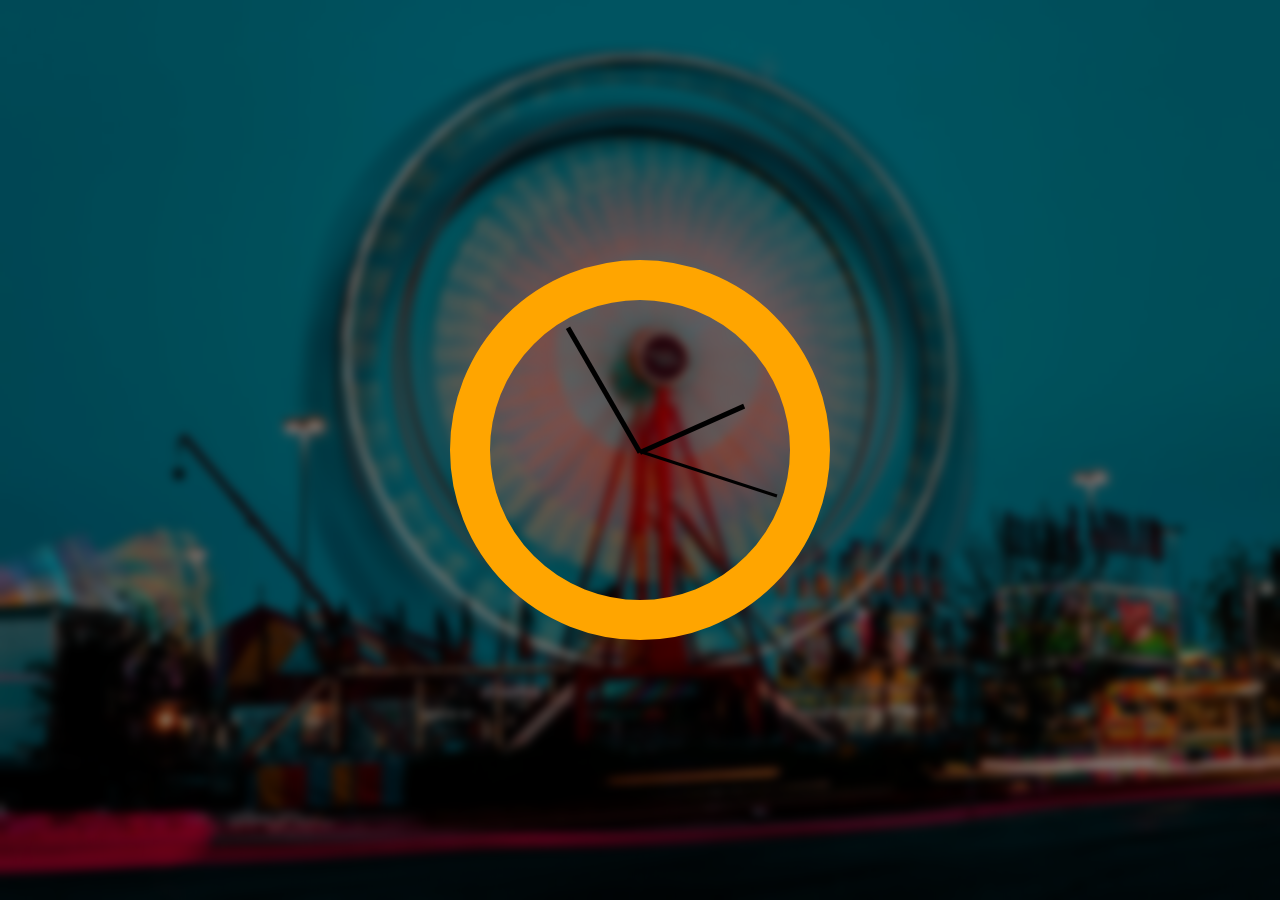
<file: clock/index.html>
<!DOCTYPE html>
<html>
  <head>
    <link rel="stylesheet" href="index.css" />
  </head>
  <body>
    <div class="clock">
      <div class="hands tick second-hand"></div>
      <div class="hands minute-hand"></div>
      <div class="hands hour-hand"></div>
    </div>

    <script src="index.js"></script>
  </body>
</html>
</file>
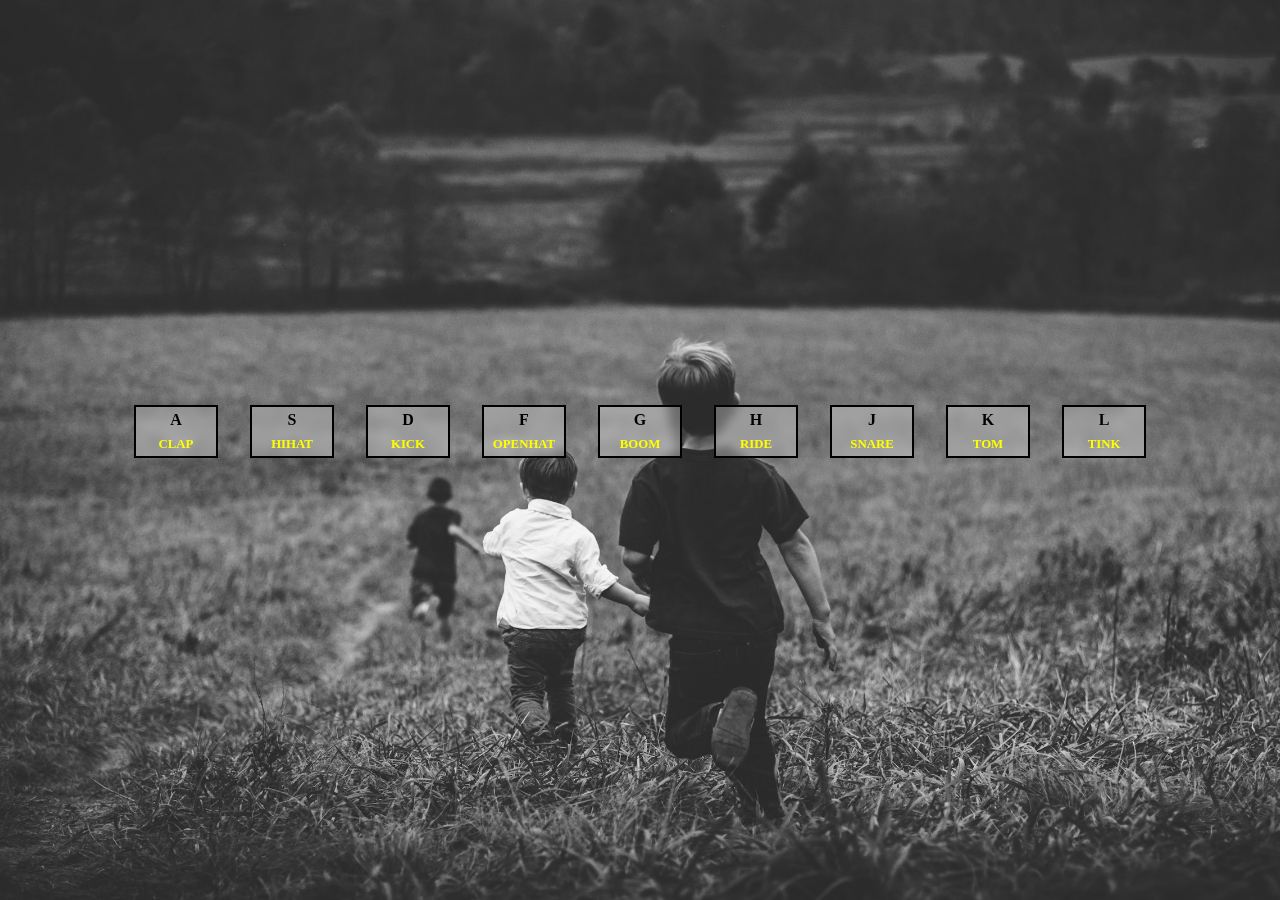
<file: drumkit/index.html>
<!DOCTYPE html>
<html>
  <head>
    <link rel="stylesheet" href="index.css" />
  </head>
  <body>
    <div class="drum-kit">
      <div data-key="65" class="drum-key">
        <h6>A</h6>
        <p>clap</p>
      </div>
      <div data-key="83" class="drum-key">
        <h6>S</h6>
        <p>hihat</p>
      </div>
      <div data-key="68" class="drum-key">
        <h6>D</h6>
        <p>kick</p>
      </div>
      <div data-key="70" class="drum-key">
        <h6>F</h6>
        <p>openhat</p>
      </div>
      <div data-key="71" class="drum-key">
        <h6>G</h6>
        <p>boom</p>
      </div>
      <div data-key="72" class="drum-key">
        <h6>H</h6>
        <p>ride</p>
      </div>
      <div data-key="74" class="drum-key">
        <h6>J</h6>
        <p>snare</p>
      </div>
      <div data-key="75" class="drum-key">
        <h6>K</h6>
        <p>tom</p>
      </div>
      <div data-key="76" class="drum-key">
        <h6>L</h6>
        <p>tink</p>
      </div>
    </div>

    <audio data-key="65" src="sounds/clap.wav"></audio>
    <audio data-key="83" src="sounds/hihat.wav"></audio>
    <audio data-key="68" src="sounds/kick.wav"></audio>
    <audio data-key="70" src="sounds/openhat.wav"></audio>
    <audio data-key="71" src="sounds/boom.wav"></audio>
    <audio data-key="72" src="sounds/ride.wav"></audio>
    <audio data-key="74" src="sounds/snare.wav"></audio>
    <audio data-key="75" src="sounds/tom.wav"></audio>
    <audio data-key="76" src="sounds/tink.wav"></audio>

    <script src="index.js"></script>
  </body>
</html>
</file>
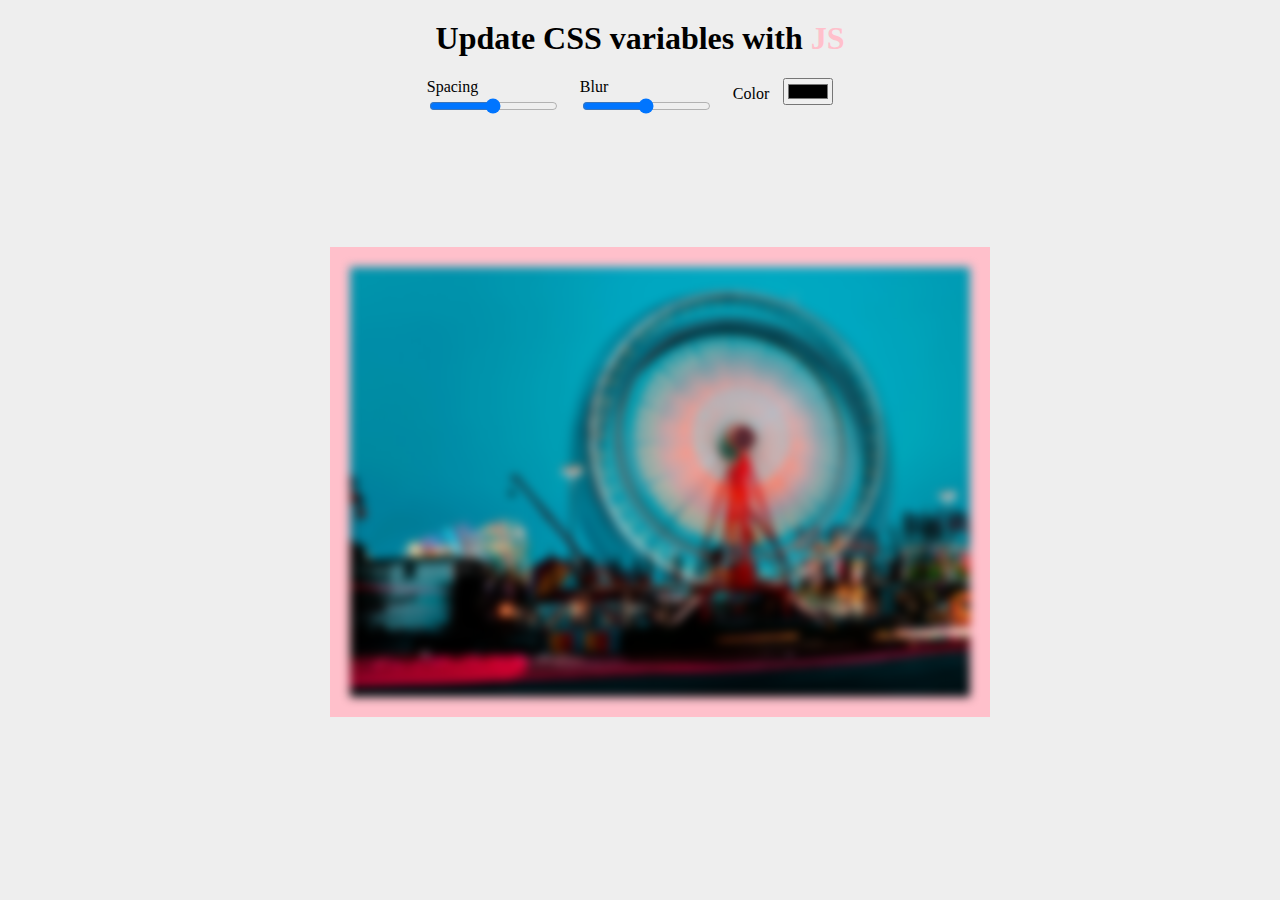
<file: js_with_css_variables/index.html>
<!DOCTYPE html>
<html>
  <head>
    <link rel="stylesheet" href="index.css" />
  </head>
  <body>
    <div>
      <h1>Update CSS variables with <span class="highlight">JS</span></h1>
      <section class="controls">
        <div class="range">
          <label for="spacing">Spacing</label>
          <input data-units="px" type="range" name="spacing" min="0" max="50" />
        </div>
        <div class="range">
          <label for="blur">Blur</label>
          <input data-units="px" type="range" name="blur" min="0" max="10" />
        </div>
        <div>
          <label for="color">Color</label>
          <input type="color" name="base" />
        </div>
      </section>
    </div>
    <div class="picture-wrapper">
      <div class="picture"></div>
    </div>
    <script src="index.js"></script>
  </body>
</html>
</file>
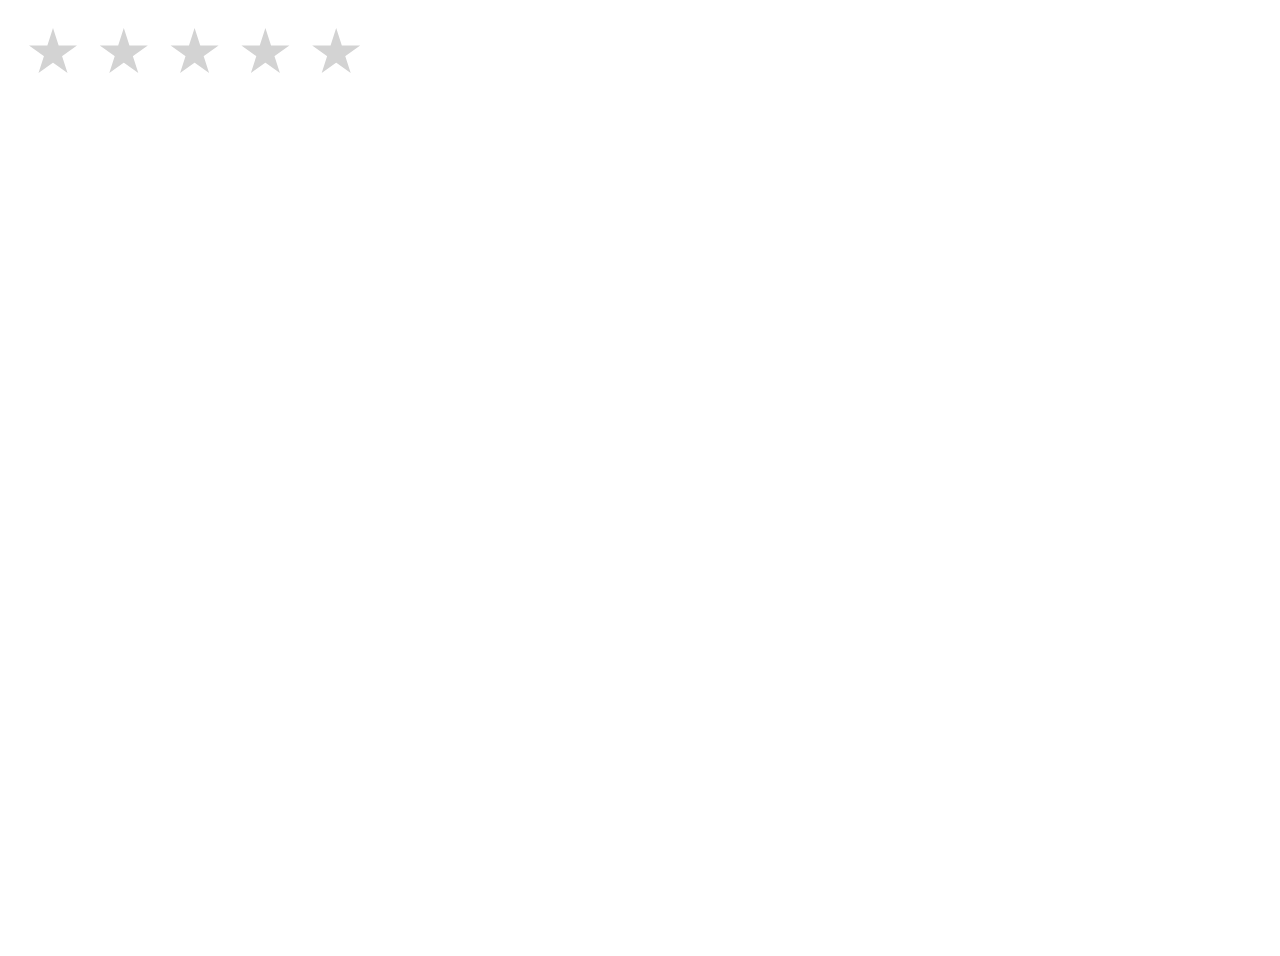
<file: star_rating/index.html>
<!DOCTYPE html>
<head>
  <link rel="stylesheet" href="index.css" />
</head>
<body>
  <div class="container">
    <div class="star"></div>
    <div class="star"></div>
    <div class="star"></div>
    <div class="star"></div>
    <div class="star"></div>
  </div>
  <script src="index.js"></script>
</body>
</file>
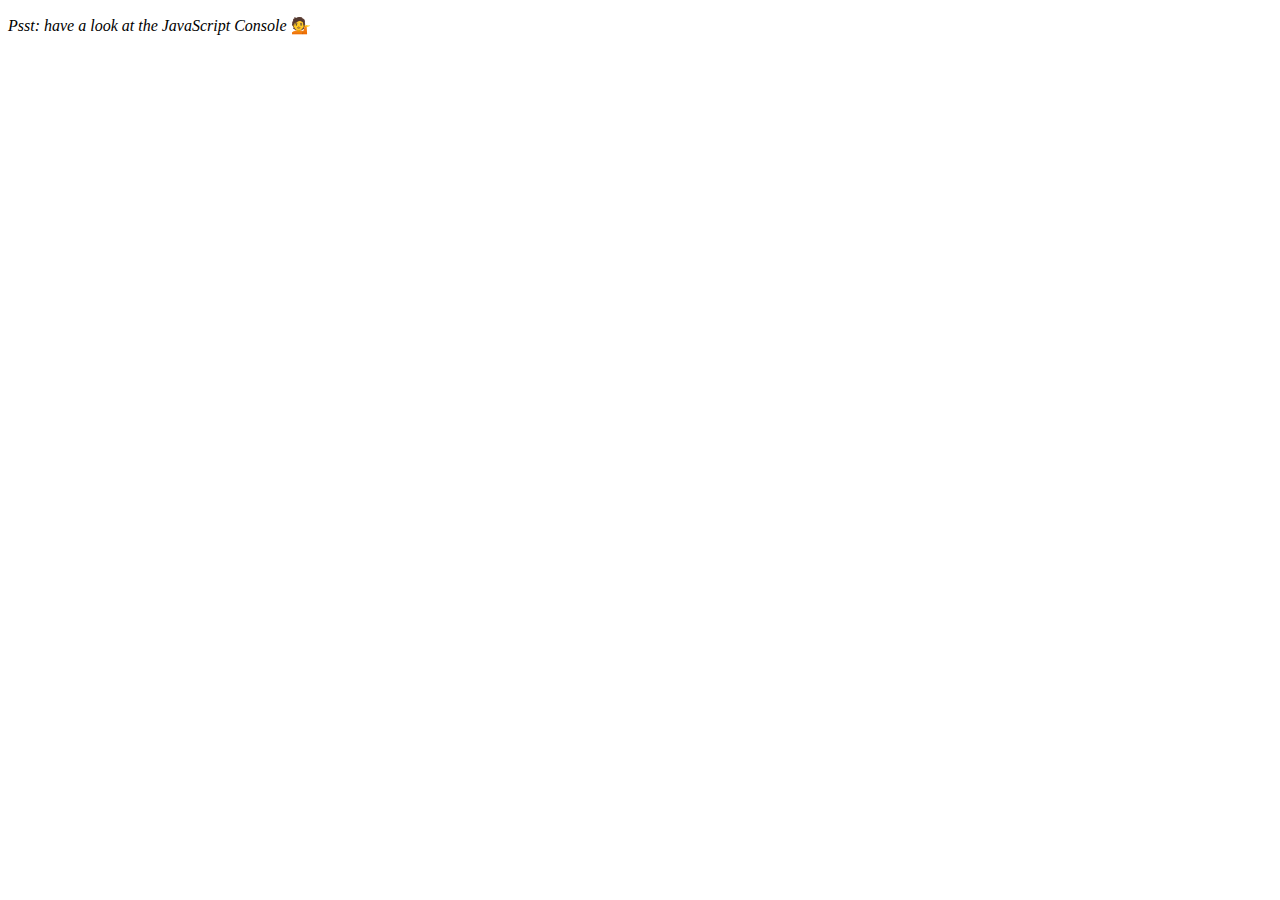
<file: 04 - Array Cardio Day 1/index-FINISHED.html>
<!DOCTYPE html>
<html lang="en">
  <head>
    <meta charset="UTF-8" />
    <title>Array Cardio 💪</title>
    <link rel="icon" href="https://fav.farm/✅" />
  </head>
  <body>
    <p><em>Psst: have a look at the JavaScript Console</em> 💁</p>
    <script>
      // Get your shorts on - this is an array workout!
      // ## Array Cardio Day 1

      // Some data we can work with

      const inventors = [
        { first: "Albert", last: "Einstein", year: 1879, passed: 1955 },
        { first: "Isaac", last: "Newton", year: 1643, passed: 1727 },
        { first: "Galileo", last: "Galilei", year: 1564, passed: 1642 },
        { first: "Marie", last: "Curie", year: 1867, passed: 1934 },
        { first: "Johannes", last: "Kepler", year: 1571, passed: 1630 },
        { first: "Nicolaus", last: "Copernicus", year: 1473, passed: 1543 },
        { first: "Max", last: "Planck", year: 1858, passed: 1947 },
        { first: "Katherine", last: "Blodgett", year: 1898, passed: 1979 },
        { first: "Ada", last: "Lovelace", year: 1815, passed: 1852 },
        { first: "Sarah E.", last: "Goode", year: 1855, passed: 1905 },
        { first: "Lise", last: "Meitner", year: 1878, passed: 1968 },
        { first: "Hanna", last: "Hammarström", year: 1829, passed: 1909 },
      ];

      const people = [
        "Bernhard, Sandra",
        "Bethea, Erin",
        "Becker, Carl",
        "Bentsen, Lloyd",
        "Beckett, Samuel",
        "Blake, William",
        "Berger, Ric",
        "Beddoes, Mick",
        "Beethoven, Ludwig",
        "Belloc, Hilaire",
        "Begin, Menachem",
        "Bellow, Saul",
        "Benchley, Robert",
        "Blair, Robert",
        "Benenson, Peter",
        "Benjamin, Walter",
        "Berlin, Irving",
        "Benn, Tony",
        "Benson, Leana",
        "Bent, Silas",
        "Berle, Milton",
        "Berry, Halle",
        "Biko, Steve",
        "Beck, Glenn",
        "Bergman, Ingmar",
        "Black, Elk",
        "Berio, Luciano",
        "Berne, Eric",
        "Berra, Yogi",
        "Berry, Wendell",
        "Bevan, Aneurin",
        "Ben-Gurion, David",
        "Bevel, Ken",
        "Biden, Joseph",
        "Bennington, Chester",
        "Bierce, Ambrose",
        "Billings, Josh",
        "Birrell, Augustine",
        "Blair, Tony",
        "Beecher, Henry",
        "Biondo, Frank",
      ];

      // Array.prototype.filter()
      // 1. Filter the list of inventors for those who were born in the 1500's
      const fifteen = inventors.filter(
        (inventor) => inventor.year >= 1500 && inventor.year < 1600
      );

      console.table(fifteen);

      // Array.prototype.map()
      // 2. Give us an array of the inventor first and last names
      const fullNames = inventors.map(
        (inventor) => `${inventor.first} ${inventor.last}`
      );
      console.log(fullNames);

      // Array.prototype.sort()
      // 3. Sort the inventors by birthdate, oldest to youngest
      // const ordered = inventors.sort(function(a, b) {
      //   if(a.year > b.year) {
      //     return 1;
      //   } else {
      //     return -1;
      //   }
      // });

      const ordered = inventors.sort((a, b) => (a.year > b.year ? 1 : -1));
      console.table(ordered);

      // Array.prototype.reduce()
      // 4. How many years did all the inventors live?
      const totalYears = inventors.reduce((total, inventor) => {
        return total + (inventor.passed - inventor.year);
      }, 0);

      console.log(totalYears);

      // 5. Sort the inventors by years lived
      const oldest = inventors.sort(function (a, b) {
        const lastInventor = a.passed - a.year;
        const nextInventor = b.passed - b.year;
        return lastInventor > nextInventor ? -1 : 1;
      });
      console.table(oldest);

      // 6. create a list of Boulevards in Paris that contain 'de' anywhere in the name
      // https://en.wikipedia.org/wiki/Category:Boulevards_in_Paris

      // const category = document.querySelector('.mw-category');
      // const links = Array.from(category.querySelectorAll('a'));
      // const de = links
      //             .map(link => link.textContent)
      //             .filter(streetName => streetName.includes('de'));

      // 7. sort Exercise
      // Sort the people alphabetically by last name
      const alpha = people.sort((lastOne, nextOne) => {
        const [aLast, aFirst] = lastOne.split(", ");
        const [bLast, bFirst] = nextOne.split(", ");
        return aLast > bLast ? 1 : -1;
      });
      console.log(alpha);

      // 8. Reduce Exercise
      // Sum up the instances of each of these
      const data = [
        "car",
        "car",
        "truck",
        "truck",
        "bike",
        "walk",
        "car",
        "van",
        "bike",
        "walk",
        "car",
        "van",
        "car",
        "truck",
        "pogostick",
      ];

      const transportation = data.reduce(function (obj, item) {
        if (!obj[item]) {
          obj[item] = 0;
        }
        obj[item]++;
        return obj;
      }, {});

      console.log(transportation);
    </script>
  </body>
</html>
</file>
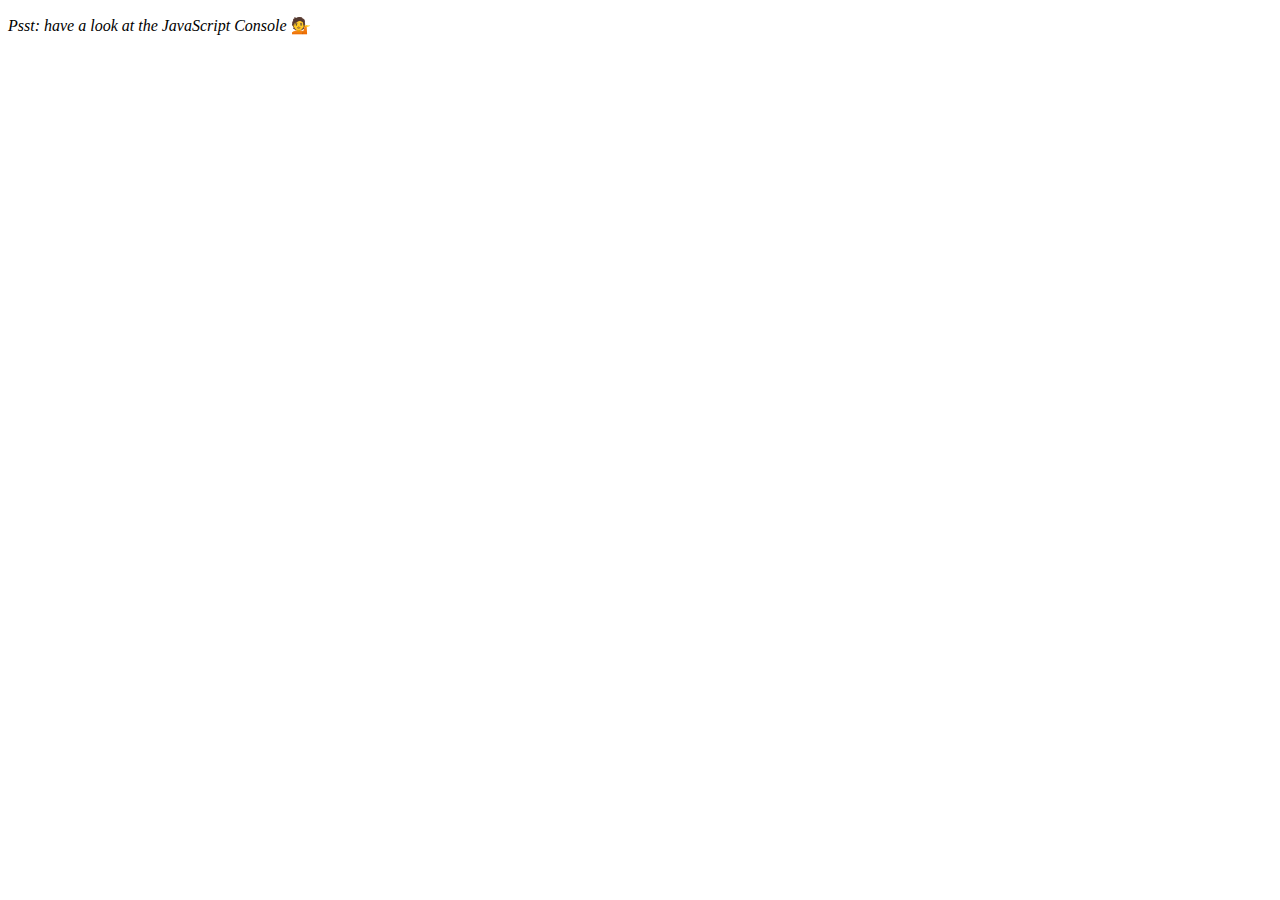
<file: 04 - Array Cardio Day 1/index-START.html>
<!DOCTYPE html>
<html lang="en">
  <head>
    <meta charset="UTF-8" />
    <title>Array Cardio 💪</title>
    <link rel="icon" href="https://fav.farm/🔥" />
  </head>
  <body>
    <p><em>Psst: have a look at the JavaScript Console</em> 💁</p>
    <script>
      // Get your shorts on - this is an array workout!
      // ## Array Cardio Day 1

      // Some data we can work with

      const inventors = [
        { first: "Albert", last: "Einstein", year: 1879, passed: 1955 },
        { first: "Isaac", last: "Newton", year: 1643, passed: 1727 },
        { first: "Galileo", last: "Galilei", year: 1564, passed: 1642 },
        { first: "Marie", last: "Curie", year: 1867, passed: 1934 },
        { first: "Johannes", last: "Kepler", year: 1571, passed: 1630 },
        { first: "Nicolaus", last: "Copernicus", year: 1473, passed: 1543 },
        { first: "Max", last: "Planck", year: 1858, passed: 1947 },
        { first: "Katherine", last: "Blodgett", year: 1898, passed: 1979 },
        { first: "Ada", last: "Lovelace", year: 1815, passed: 1852 },
        { first: "Sarah E.", last: "Goode", year: 1855, passed: 1905 },
        { first: "Lise", last: "Meitner", year: 1878, passed: 1968 },
        { first: "Hanna", last: "Hammarström", year: 1829, passed: 1909 },
      ];

      const people = [
        "Bernhard, Sandra",
        "Bethea, Erin",
        "Becker, Carl",
        "Bentsen, Lloyd",
        "Beckett, Samuel",
        "Blake, William",
        "Berger, Ric",
        "Beddoes, Mick",
        "Beethoven, Ludwig",
        "Belloc, Hilaire",
        "Begin, Menachem",
        "Bellow, Saul",
        "Benchley, Robert",
        "Blair, Robert",
        "Benenson, Peter",
        "Benjamin, Walter",
        "Berlin, Irving",
        "Benn, Tony",
        "Benson, Leana",
        "Bent, Silas",
        "Berle, Milton",
        "Berry, Halle",
        "Biko, Steve",
        "Beck, Glenn",
        "Bergman, Ingmar",
        "Black, Elk",
        "Berio, Luciano",
        "Berne, Eric",
        "Berra, Yogi",
        "Berry, Wendell",
        "Bevan, Aneurin",
        "Ben-Gurion, David",
        "Bevel, Ken",
        "Biden, Joseph",
        "Bennington, Chester",
        "Bierce, Ambrose",
        "Billings, Josh",
        "Birrell, Augustine",
        "Blair, Tony",
        "Beecher, Henry",
        "Biondo, Frank",
      ];

      // Array.prototype.filter()
      // 1. Filter the list of inventors for those who were born in the 1500's
      const filteredInventors = inventors.filter((inventor) =>
        /^15\d{2}$/.test(`${inventor.year}`)
      );
      console.table(filteredInventors);

      // Array.prototype.map()
      // 2. Give us an array of the inventor first and last names
      const namesOnly = inventors.map(({ first, last }) => `${first} ${last}`);
      console.log(namesOnly);

      // Array.prototype.sort()
      // 3. Sort the inventors by birthdate, oldest to youngest
      const inventorsSorted = inventors.sort(
        (prevInventor, nextInventor) => prevInventor.year - nextInventor.year
      );
      console.table(inventorsSorted);

      // Array.prototype.reduce()
      // 4. How many years did all the inventors live?
      const totalYearsLived = inventors.reduce(
        (currentValue, { year, passed }) => {
          const yearsLived = passed - year;
          return currentValue + yearsLived;
        },
        0
      );

      console.log(totalYearsLived);

      // 5. Sort the inventors by years lived
      const inventorsSortedByYearsLived = inventors.sort((a, b) => {
        const yearsLivedA = a.passed - a.year;
        const yearsLivedB = b.passed - b.year;
        return yearsLivedA - yearsLivedB;
      });
      console.table(inventorsSortedByYearsLived);

      // 6. create a list of Boulevards in Paris that contain 'de' anywhere in the name
      // https://en.wikipedia.org/wiki/Category:Boulevards_in_Paris

      // 7. sort Exercise
      // Sort the people alphabetically by last name
      const sortedPeople = people.sort((currentPerson, nextPerson) => {
        currentPersonLastName = currentPerson.split(" ")[1];
        nextPersonLastName = nextPerson.split(" ")[1];
        return currentPersonLastName.localeCompare(nextPersonLastName, "en");
      });
      console.log(sortedPeople);

      // 8. Reduce Exercise
      // Sum up the instances of each of these
      const data = [
        "car",
        "car",
        "truck",
        "truck",
        "bike",
        "walk",
        "car",
        "van",
        "bike",
        "walk",
        "car",
        "van",
        "car",
        "truck",
      ];
      const sumOfObjects = data.reduce((prevValue, nextValue) => {
        if (Object.keys(prevValue).includes(nextValue)) {
          prevValue[nextValue] += 1;
        } else {
          prevValue[nextValue] = 1;
        }
        return prevValue;
      }, {});
      console.log(sumOfObjects);
    </script>
  </body>
</html>
</file>
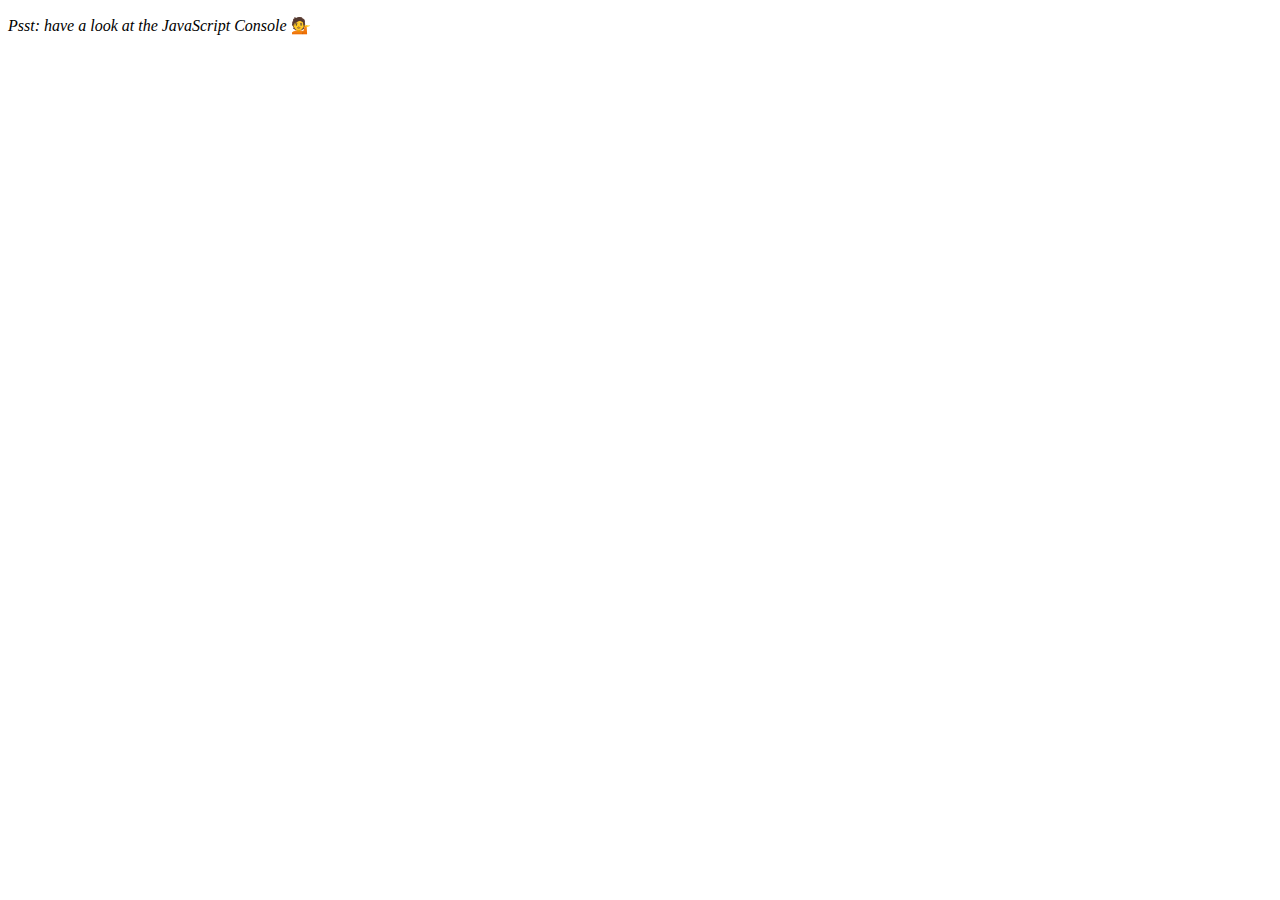
<file: array_cardio_2/index-START.html>
<!DOCTYPE html>
<html lang="en">
  <head>
    <meta charset="UTF-8" />
    <title>Array Cardio 💪💪</title>
    <link rel="icon" href="https://fav.farm/🔥" />
  </head>
  <body>
    <p><em>Psst: have a look at the JavaScript Console</em> 💁</p>
    <script>
      // ## Array Cardio Day 2

      const people = [
        { name: "Wes", year: 1988 },
        { name: "Kait", year: 1986 },
        { name: "Irv", year: 1970 },
        { name: "Lux", year: 2015 },
      ];

      const comments = [
        { text: "Love this!", id: 523423 },
        { text: "Super good", id: 823423 },
        { text: "You are the best", id: 2039842 },
        { text: "Ramen is my fav food ever", id: 123523 },
        { text: "Nice Nice Nice!", id: 542328 },
      ];

      // Some and Every Checks
      // Array.prototype.some() // is at least one person 19 or older?
      const isAdult = people.some(
        (person) => new Date().getFullYear() - person.year > 18
      );

      console.log({ isAdult });
      // Array.prototype.every() // is everyone 19 or older?
      const isEveryoneAdult = people.every(
        (person) => new Date().getFullYear() - person.year > 18
      );
      console.log({ isEveryoneAdult });

      // Array.prototype.find()
      // Find is like filter, but instead returns just the one you are looking for
      // find the comment with the ID of 823423
      const comment823423 = comments.find((comment) => comment.id === 823423);
      console.log({ comment823423 });

      // Array.prototype.findIndex()
      // Find the comment with this ID
      // delete the comment with the ID of 823423
      const indexOfComment823423 = comments.findIndex(
        (comment) => comment.id === 823423
      );
      const modifiedCommentArray = comments.toSpliced(indexOfComment823423, 1);
      console.log(modifiedCommentArray);
    </script>
  </body>
</html>
</file>
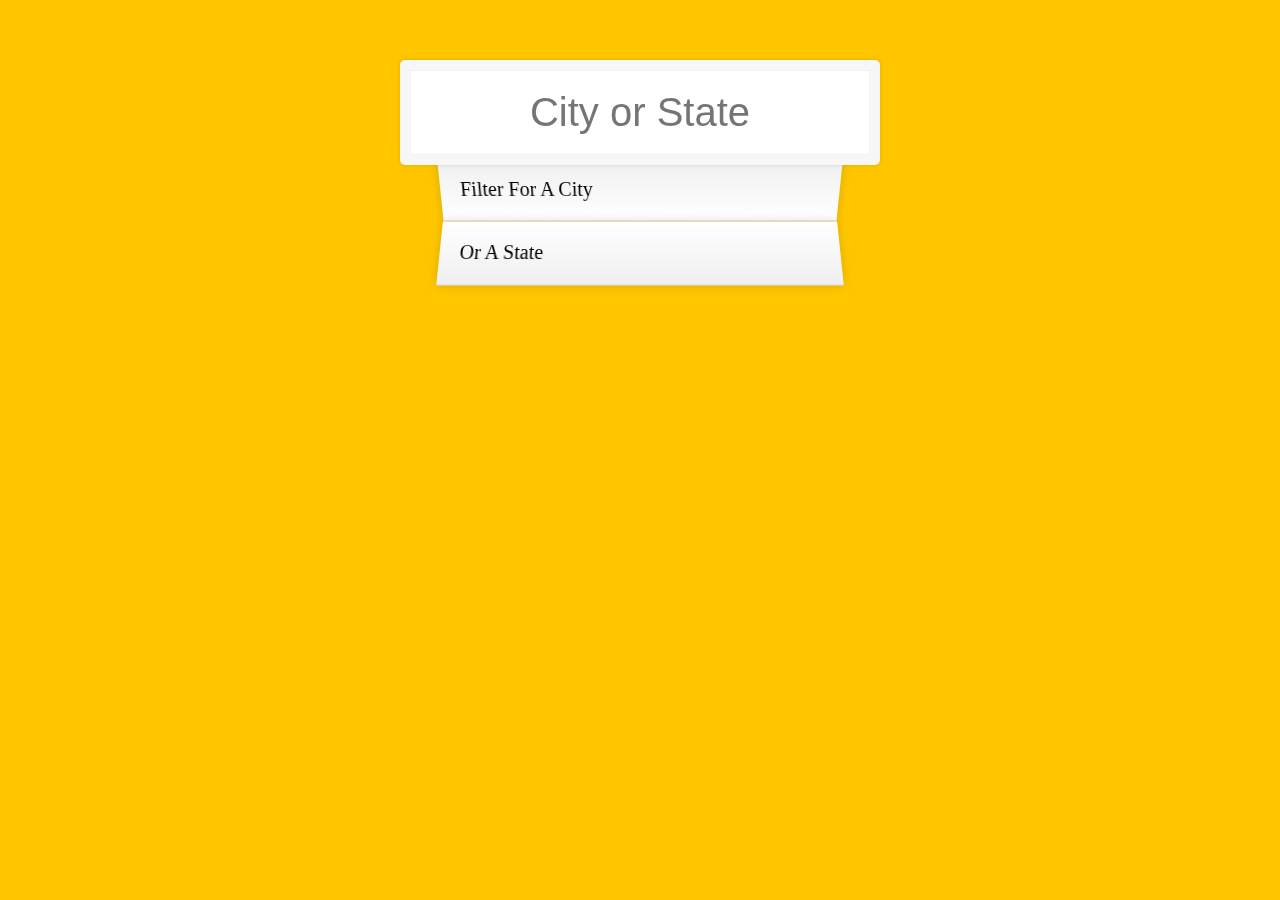
<file: type_ahead/index-START.html>
<!DOCTYPE html>
<html lang="en">
  <head>
    <meta charset="UTF-8" />
    <title>Type Ahead 👀</title>
    <link rel="stylesheet" href="style.css" />
    <link rel="icon" href="https://fav.farm/🔥" />
  </head>
  <body>
    <form class="search-form">
      <input
        autocomplete="none"
        type="text"
        class="search"
        placeholder="City or State"
      />
      <ul class="suggestions">
        <li>Filter for a city</li>
        <li>or a state</li>
      </ul>
    </form>
    <script>
      const endpoint =
        "https://gist.githubusercontent.com/Miserlou/c5cd8364bf9b2420bb29/raw/2bf258763cdddd704f8ffd3ea9a3e81d25e2c6f6/cities.json";

      let locations = [];

      fetch(endpoint).then((response) => {
        response.json().then((data) => locations.push(...data));
      });

      function formatPopulation(population) {
        return population.toString().replace(/\B(?=(\d{3})+(?!\d))/g, ",");
      }

      function filterLocations(searchTerm, locations) {
        return locations.filter((location) => {
          const searchPattern = new RegExp(searchTerm, "gi");
          return (
            location.city.match(searchPattern) ||
            location.state.match(searchPattern)
          );
        });
      }

      const input = document.querySelector("input");
      const suggestions = document.querySelector(".suggestions");

      function displayLocations() {
        const value = this.value;
        const filteredLocations = filterLocations(value, locations);
        const locationList = filteredLocations
          .map((location) => {
            const searchRegex = new RegExp(value, "gi");
            const matchedCity = location.city.replace(
              searchRegex,
              `<span class="hl">${value}</span>`
            );
            const matchedState = location.state.replace(
              searchRegex,
              `<span class="hl">${value}</span>`
            );

            return `<li>
                <span class="name">${matchedCity}, ${matchedState}</span><span ="population">${formatPopulation(
              location.population
            )}</span>
                </li>`;
          })
          .join("");
        suggestions.innerHTML = locationList;
      }

      input.addEventListener("keyup", displayLocations);

      const myRequest = new Request(endpoint);
    </script>
  </body>
</html>
</file>
<file: clock/index.css>
body {
  background-image: url("images/mae-mu-bauqYdmadYw-unsplash.jpg");
  background-position: center;
  background-repeat: no-repeat;
  background-size: cover;
  height: 100vh;
  backdrop-filter: brightness(50%) blur(5px);
  margin: 0;
  display: flex;
  justify-content: center;
  align-items: center;
}

.clock {
  width: 300px;
  height: 300px;
  border: solid 40px orange;
  position: relative;
  border-radius: 50%;
}

.hands {
  height: 5px;
  background-color: black;
  position: absolute;
  top: 50%;
  transform-origin: 100%;
}

.tick {
  transition: all cubic-bezier(0.32, 3.35, 0.58, 1) 0.5s;
}

.minute-hand {
  width: 50%;
  width: 48%;
  left: 2%;
}

.hour-hand {
  width: 38%;
  left: 12%;
}

.second-hand {
  width: 48%;
  left: 2%;
  height: 3px;
}
</file>
<file: drumkit/index.css>
p {
  text-transform: uppercase;
  color: yellow;
  margin: 4px 0px;
  font-size: 0.8em;
  font-weight: bold;
}

h6 {
  margin: 4px 0px;
  font-size: 1em;
}

.drum-key {
  display: flex;
  flex-direction: column;
  border: solid 2px black;
  height: auto;
  width: 80px;
  justify-content: center;
  align-items: center;
  margin: 0 16px;
  backdrop-filter: blur(5px);
  background-color: rgba(255, 255, 255, 0.3);
  cursor: pointer;
  z-index: 10;
}

.active {
  transform: scale(1.2);
  border-color: yellow;
  transition: all 0.1s;
  box-shadow: 0 0 10px yellow;
}

body {
  background-image: url("./jordan-whitt-b8rkmfxZjdU-unsplash.jpg");
  background-repeat: no-repeat;
  background-position: center;
  background-size: cover;
  height: 100vh;
  margin: 0;
  padding: 0;
  box-sizing: border-box;
}

.drum-kit {
  display: flex;
  justify-content: center;
  position: relative;
  top: 45%;
}
</file>
<file: js_with_css_variables/index.css>
:root {
  --base: pink;
  --spacing: 20px;
  --blur: 5px;
}

body {
  padding: 20px;
  margin: 0;
  height: 100vh;
  box-sizing: border-box;
  background-color: #eeeeee;
}

.highlight {
  color: var(--base);
}

.picture-wrapper {
  height: 50%;
  width: 50%;
  position: relative;
  top: 15%;
  left: 25%;
  padding: var(--spacing);
  background-color: var(--base);
}

.picture {
  background-image: url("images/mae-mu-bauqYdmadYw-unsplash.jpg");
  background-size: cover;
  width: 100%;
  height: 100%;
  filter: blur(var(--blur));
}

.range > label {
  display: block;
}

.controls div:last-child > label {
  margin-right: 10px;
}

.controls > div {
  margin-right: 20px;
}

h1 {
  text-align: center;
  margin-top: 0;
}

.controls {
  display: flex;
  justify-content: center;
}
</file>
<file: star_rating/index.css>
body {
  padding: 20px;
  box-sizing: content-box;
  height: 100vh;
}

.star {
  width: 50px;
  aspect-ratio: 1;
  background-color: #d3d3d3;
  /* or more simple */
  clip-path: polygon(50% 0, 79% 90%, 2% 35%, 98% 35%, 21% 90%);
}

.star:hover {
  cursor: pointer;
}

.container {
  display: flex;
  /* border: solid 2px yellow; */
  gap: 1.3em;
}

.selected {
  background-color: black;
  /* transition: background-color 0.2s ease-in-out; */
  /* delay iteration-count direction fill-mode */
}

.limit {
  animation: pulse 0.2s ease-in;
}

@keyframes pulse {
  0% {
    transform: scale(1.5);
  }
  100% {
    transform: scale(1);
  }
}
</file>
<file: type_ahead/style.css>
html {
  box-sizing: border-box;
  background: #ffc600;
  font-family: 'helvetica neue';
  font-size: 20px;
  font-weight: 200;
}

*, *:before, *:after {
  box-sizing: inherit;
}

input {
  width: 100%;
  padding: 20px;
}

.search-form {
  max-width: 400px;
  margin: 50px auto;
}

input.search {
  margin: 0;
  text-align: center;
  outline: 0;
  border: 10px solid #F7F7F7;
  width: 120%;
  left: -10%;
  position: relative;
  top: 10px;
  z-index: 2;
  border-radius: 5px;
  font-size: 40px;
  box-shadow: 0 0 5px rgba(0, 0, 0, 0.12), inset 0 0 2px rgba(0, 0, 0, 0.19);
}

.suggestions {
  margin: 0;
  padding: 0;
  position: relative;
  /*perspective: 20px;*/
}

.suggestions li {
  background: white;
  list-style: none;
  border-bottom: 1px solid #D8D8D8;
  box-shadow: 0 0 10px rgba(0, 0, 0, 0.14);
  margin: 0;
  padding: 20px;
  transition: background 0.2s;
  display: flex;
  justify-content: space-between;
  text-transform: capitalize;
}

.suggestions li:nth-child(even) {
  transform: perspective(100px) rotateX(3deg) translateY(2px) scale(1.001);
  background: linear-gradient(to bottom,  #ffffff 0%,#EFEFEF 100%);
}

.suggestions li:nth-child(odd) {
  transform: perspective(100px) rotateX(-3deg) translateY(3px);
  background: linear-gradient(to top,  #ffffff 0%,#EFEFEF 100%);
}

span.population {
  font-size: 15px;
}

.hl {
  background: #ffc600;
}
</file>
